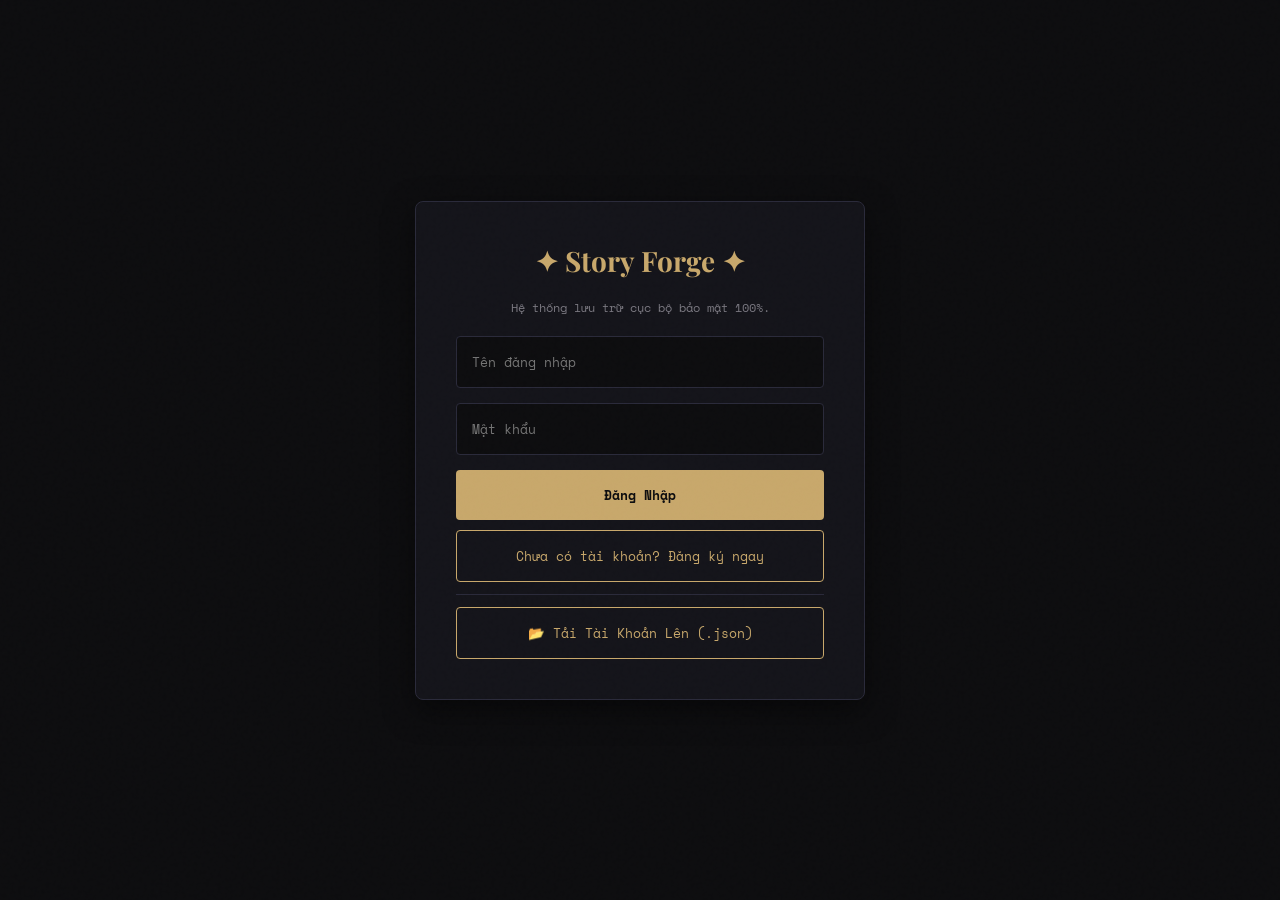
<file: index.html>
<!DOCTYPE html>
<html lang="vi">
<head>
<meta charset="UTF-8">
<meta name="viewport" content="width=device-width, initial-scale=1.0">
<title>AI Story Master — Xây Dựng Cốt Truyện</title>
<link href="https://fonts.googleapis.com/css2?family=Playfair+Display:ital,wght@0,400;0,700;0,900;1,400&family=Space+Mono:wght@400;700&display=swap" rel="stylesheet">
<link rel="stylesheet" href="style.css">
</head>
<body>

<div id="screen-auth" class="screen active">
  <div class="auth-wrapper">
    <div class="auth-box">
      <h2>✦ Story Forge ✦</h2>
      <p style="color: var(--text-dim); margin-bottom: 20px; font-size: 12px;">Hệ thống lưu trữ cục bộ bảo mật 100%.</p>
      
      <input type="text" id="username" class="auth-input" placeholder="Tên đăng nhập">
      <input type="password" id="password" class="auth-input" placeholder="Mật khẩu">
      <input type="password" id="re-password" class="auth-input" placeholder="Xác nhận mật khẩu" style="display:none;">
      
      <button class="btn-primary" id="btn-login" onclick="login()">Đăng Nhập</button>
      <button class="btn-outline" id="btn-register" onclick="toggleRegisterMode()">Chưa có tài khoản? Đăng ký ngay</button>
      <div style="margin-top:12px; border-top:1px solid var(--border); padding-top:12px;">
        <input type="file" id="import-account-file" style="display:none" accept=".json" onchange="importAccountFromLogin(event)">
        <button class="btn-outline" style="width:100%; border-color:var(--accent); color:var(--accent);" onclick="document.getElementById('import-account-file').click()">📂 Tải Tài Khoản Lên (.json)</button>
      </div>
    </div>
  </div>
</div>

<div id="screen-api" class="screen">
  <div class="auth-wrapper" style="align-items:flex-start; padding:40px 20px;">
    <div class="auth-box" style="max-width:600px; text-align:left;">
      <h2 style="text-align:center; margin-bottom:6px;">🔑 Cài Đặt AI</h2>
      <p style="color:var(--text-dim); text-align:center; font-size:12px; margin-bottom:16px;">
        Chào <b id="display-username" style="color:var(--accent);"></b>! Chọn Provider và nhập API Key.
      </p>

      <!-- BƯỚC 1: CHỌN PROVIDER -->
      <div style="font-size:10px; letter-spacing:2px; color:var(--text-muted); margin-bottom:8px;">① CHỌN PROVIDER</div>
      <div id="api-provider-tabs" style="display:flex; flex-wrap:wrap; gap:6px; margin-bottom:16px;"></div>

      <!-- BƯỚC 2: HƯỚNG DẪN + MODEL -->
      <div id="api-guide-box" style="background:var(--bg); border:1px solid var(--border); border-radius:6px; padding:14px 16px; margin-bottom:14px; font-size:12px; color:var(--text-dim); line-height:2;"></div>

      <div id="api-model-wrap" style="margin-bottom:12px; display:none;">
        <div style="font-size:10px; letter-spacing:2px; color:var(--text-muted); margin-bottom:8px;">② CHỌN MODEL</div>
        <select id="api-model-select" style="width:100%; background:var(--surface); border:1px solid var(--border); color:var(--text); font-family:'Space Mono',monospace; font-size:11px; padding:10px; border-radius:4px; outline:none; margin-bottom:6px;"></select>
        <input type="text" id="api-model-custom" class="auth-input" placeholder="Tự nhập tên model..." style="font-size:12px; padding:10px; margin-bottom:0; display:none;">
      </div>

      <!-- BƯỚC 3: NHẬP KEY -->
      <div id="api-key-wrap" style="margin-bottom:14px; display:none;">
        <div style="font-size:10px; letter-spacing:2px; color:var(--text-muted); margin-bottom:8px;">③ NHẬP API KEY</div>
        <!-- QUICK-SELECT: các key đã lưu -->
        <div id="api-saved-keys" style="display:flex; flex-wrap:wrap; gap:6px; margin-bottom:8px;"></div>
        <input type="password" id="api-key-input" class="auth-input" placeholder="Dán API Key vào đây..." style="font-size:12px; padding:10px; margin-bottom:0;">
      </div>

      <!-- hidden backward compat -->
      <input type="hidden" id="gemini-api-key">

      <!-- NÚT HÀNH ĐỘNG -->
      <div style="display:flex; gap:8px; margin-bottom:8px;">
        <button id="api-test-btn" onclick="apiTestAndSave(false)" style="flex:1; padding:12px; background:var(--surface2); border:1px solid var(--accent2); color:var(--accent2); font-family:'Space Mono',monospace; font-size:11px; font-weight:700; cursor:pointer; border-radius:4px; letter-spacing:1px;">🧪 TEST KẾT NỐI</button>
        <button id="api-save-btn" onclick="apiTestAndSave(true)" style="flex:2; padding:12px; background:var(--accent); border:none; color:var(--bg); font-family:'Space Mono',monospace; font-size:11px; font-weight:700; cursor:pointer; border-radius:4px; letter-spacing:1px;">LƯU & VÀO TỦ TRUYỆN ✦</button>
      </div>
      <div id="api-test-result" style="font-size:11px; min-height:18px; margin-bottom:12px; text-align:center; font-family:'Space Mono',monospace;"></div>

      <div style="display:flex; gap:10px;">
        <button id="btn-back-dashboard" class="btn-outline" style="flex:1; display:none;" onclick="switchScreen('screen-dashboard')">← Quay lại</button>
        <button class="btn-outline" style="flex:1; border-color:var(--accent3); color:var(--accent3);" onclick="logout()">Đăng xuất</button>
      </div>
    </div>
  </div>
</div>

<div id="screen-dashboard" class="screen">
  <div class="dashboard-container">
    <div class="story-top-bar">
      <div>
        <h2 style="font-family: 'Playfair Display', serif; color: var(--accent); font-size: 28px;">📚 Tủ Truyện Của <span id="dash-username"></span></h2>
        <p style="font-size: 12px; color: var(--text-dim); margin-top: 5px;">Mọi cốt truyện đều được AI lưu tự động tại đây.</p>
      </div>
      <div>
        <button class="btn-outline" style="padding: 8px 15px; border-color: var(--accent2); color: var(--accent2); margin-right: 10px;" onclick="updateApiKey()">🔑 Đổi API</button>
        <button class="btn-outline" style="padding: 8px 20px; margin-right: 10px;" onclick="switchScreen('screen-builder')">➕ TẠO TRUYỆN MỚI</button>
        <input type="file" id="import-file" style="display:none" accept=".json" onchange="importStoryJSON(event)">
        <button class="btn-outline" style="padding: 8px 15px; border-color: var(--green); color: var(--green); margin-right: 10px;" onclick="document.getElementById('import-file').click()">📂 Tải Truyện Lên</button>
        <button class="btn-outline" style="padding: 8px 15px; border-color: var(--accent); color: var(--accent); margin-right: 10px;" onclick="exportAccountJSON()">💾 Tải Tài Khoản</button>
        <button class="btn-outline" style="padding: 8px 15px; border-color: var(--border); color: var(--text-dim);" onclick="logout()">Đăng Xuất</button>
      </div>
    </div>
    <div id="dashboard-grid" class="story-grid"></div>
  </div>
</div>

<div id="screen-builder" class="screen">
  <div class="header">
    <h1>Story Builder</h1>
    <p>Xây dựng cốt truyện của bạn — từng lựa chọn một</p>
    <div style="margin-top: 15px; display: flex; justify-content: center; gap: 10px;">
       <button onclick="switchScreen('screen-dashboard')" style="background:transparent; border:1px solid var(--border); color:var(--text-dim); padding: 5px 15px; cursor:pointer; font-family:'Space Mono'; font-size: 10px;">📚 Về Tủ Truyện</button>
    </div>
  </div>
  <div class="mode-wrapper">
    <div class="mode-switch">
      <button class="mode-btn active" onclick="switchMode('simple')">① Đơn Giản</button>
      <button class="mode-btn" onclick="switchMode('advanced')">② Nâng Cao</button>
      <button class="mode-btn" onclick="switchMode('manual')">③ Thủ Công</button>
    </div>
  </div>
  <div class="app-layout">
    <div class="builder-panel">
      <div id="mode-simple" class="mode-panel active"></div>
      <div id="mode-advanced" class="mode-panel"></div>
      <div id="mode-manual" class="mode-panel">
        <div class="section">
          <div class="section-header">
             <div class="section-title"><span class="section-emoji">✍️</span> Khung viết tự do</div>
          </div>
          <div class="section-body" style="display:block;">
             <textarea id="manual-input" placeholder="Viết tất cả ý tưởng cốt truyện của bạn vào đây...&#10;(Khung chữ có thể kéo dài tùy ý ở góc dưới bên phải)" style="width:100%; height: 350px; padding: 15px; background: var(--surface); color: var(--text); border: 1px solid var(--border); font-family: 'Space Mono', monospace; border-radius: 4px; resize: vertical; line-height: 1.6; outline: none;"></textarea>
          </div>
        </div>
      </div>
    </div>
    <div class="summary-panel">
      <div class="summary-label">✦ Tóm Tắt Lựa Chọn</div>
      <div class="summary-title" id="summary-title">Câu chuyện của bạn</div>
      <div id="summary-content"></div>
      
      <div class="summary-divider"></div>
      
      <div class="summary-section">
        <div class="summary-section-label">👤 Tên nhân vật</div>
        <input type="text" id="character-names" class="char-input" placeholder="VD: Alice, Bob...">
      </div>

      <button class="generate-btn" onclick="preparePromptAndStartStory()">✦ Xuyên Không Vào Truyện</button>
      <button class="reset-btn" onclick="resetAll()">↺ Đặt lại tất cả</button>
    </div>
  </div>
  <div class="total-counter">Đã chọn: <span id="total-count">0</span> lựa chọn</div>
</div>

<div id="screen-story" class="screen">
  <div class="story-top-bar">
    <h3 style="font-family: 'Playfair Display', serif;"><span style="color:var(--accent);">📖 </span> <span id="current-story-title">Đang nhờ AI nghĩ tên...</span></h3>
    <div style="display:flex; gap:10px;">
      <button class="btn-outline" style="padding: 8px 15px; border-color: var(--accent2); color: var(--accent2);" onclick="updateApiKey()">🔑 Đổi API</button>
      <button class="btn-outline" style="padding: 8px 15px; border-color: var(--border); color: var(--text-dim);" onclick="exportStoryJSON()">💾 Tải JSON</button>
      <button class="btn-outline" style="padding: 8px 15px;" onclick="switchScreen('screen-dashboard')">📚 Về Tủ Truyện</button>
      <button class="btn-outline" style="padding: 8px 15px; border-color: var(--accent3); color: var(--accent3);" onclick="logout()">🚪 Đăng Xuất</button>
    </div>
  </div>
  <div id="chat-history" class="chat-box"></div>
  <div class="loader" id="ai-loading">Game Master đang suy nghĩ diễn biến... ⏳</div>
  <div id="interaction-panel" style="display:none; padding-bottom: 40px;">
    <div class="choices-container" id="ai-choices"></div>
    <div class="custom-action">
      <input type="text" id="custom-action-input" class="auth-input" style="margin:0; flex:1;" placeholder="Hoặc tự viết hành động của bạn tại đây...">
      <button class="btn-primary" style="width: auto; margin:0;" onclick="sendCustomAction()">Thực Hiện</button>
    </div>
  </div>
</div>

<script src="script.js"></script>
</body>
</html>
</file>
<file: style.css>
/* ============================================================== */
  /* CSS GỐC                                                        */
  /* ============================================================== */
  :root {
    --bg: #0d0d0f;
    --surface: #14141a;
    --surface2: #1c1c26;
    --border: #2a2a3a;
    --accent: #c8a86b;
    --accent2: #7b6ff0;
    --accent3: #e86c5a;
    --text: #e8e4d8;
    --text-dim: #7a7880;
    --text-muted: #4a4855;
    --tag-bg: #1e1e2e;
    --green: #4caf89;
  }
  * { box-sizing: border-box; margin: 0; padding: 0; }
  body { background: var(--bg); color: var(--text); font-family: 'Space Mono', monospace; min-height: 100vh; overflow-x: hidden; }
  body::before { content: ''; position: fixed; inset: 0; background-image: url("data:image/svg+xml,%3Csvg viewBox='0 0 256 256' xmlns='http://www.w3.org/2000/svg'%3E%3Cfilter id='noise'%3E%3CfeTurbulence type='fractalNoise' baseFrequency='0.9' numOctaves='4' stitchTiles='stitch'/%3E%3C/filter%3E%3Crect width='100%25' height='100%25' filter='url(%23noise)' opacity='0.04'/%3E%3C/svg%3E"); pointer-events: none; z-index: 999; opacity: 0.4; }

  .header { text-align: center; padding: 60px 20px 40px; border-bottom: 1px solid var(--border); }
  .header::before { content: '✦ STORY FORGE ✦'; display: block; font-size: 10px; letter-spacing: 8px; color: var(--accent); margin-bottom: 20px; opacity: 0.7; }
  .header h1 { font-family: 'Playfair Display', serif; font-size: clamp(32px,6vw,72px); font-weight: 900; line-height: 1; background: linear-gradient(135deg,var(--accent) 0%,#fff8e8 50%,var(--accent) 100%); -webkit-background-clip: text; -webkit-text-fill-color: transparent; background-clip: text; margin-bottom: 12px; }
  .header p { color: var(--text-dim); font-size: 12px; letter-spacing: 2px; }

  .mode-wrapper { display: flex; justify-content: center; padding: 40px 20px 20px; }
  .mode-switch { display: flex; background: var(--surface); border: 1px solid var(--border); border-radius: 4px; overflow: hidden; }
  .mode-btn { padding: 14px 36px; cursor: pointer; font-family: 'Space Mono', monospace; font-size: 11px; letter-spacing: 2px; color: var(--text-dim); background: transparent; border: none; transition: all 0.3s; text-transform: uppercase; border-right: 1px solid var(--border); }
  .mode-btn:last-child { border-right: none; }
  .mode-btn.active { color: var(--bg); background: var(--accent); }
  .mode-btn:not(.active):hover { color: var(--text); }

  .app-layout { display: grid; grid-template-columns: 1fr 340px; gap: 0; max-width: 1400px; margin: 0 auto; min-height: calc(100vh - 220px); }
  .builder-panel { border-right: 1px solid var(--border); padding: 40px; }
  .summary-panel { padding: 40px 30px; position: sticky; top: 0; height: 100vh; overflow-y: auto; }

  .section { margin-bottom: 12px; border: 1px solid var(--border); border-radius: 2px; overflow: hidden; transition: border-color 0.2s; }
  .section:has(.tag.selected) { border-color: rgba(200,168,107,0.4); }
  .section-header { display: flex; align-items: center; justify-content: space-between; padding: 16px 20px; cursor: pointer; background: var(--surface); user-select: none; transition: background 0.2s; }
  .section-header:hover { background: var(--surface2); }
  .section-header.open { background: var(--surface2); }
  .section-title { display: flex; align-items: center; gap: 12px; font-family: 'Playfair Display', serif; font-size: 15px; font-weight: 700; color: var(--text); }
  .section-emoji { font-size: 18px; }
  .section-badge { 
    background: var(--surface2); 
    color: var(--accent); 
    border: 1px solid var(--accent); 
    font-size: 12px; 
    font-family: 'Space Mono', monospace; 
    font-weight: 700; 
    padding: 3px 8px; 
    border-radius: 4px; 
    min-width: 28px; 
    text-align: center; 
  }  
  .section-chevron { color: var(--text-muted); transition: transform 0.3s; font-size: 12px; }
  .section-header.open .section-chevron { transform: rotate(180deg); }
  .section-body { display: none; padding: 20px; background: var(--bg); border-top: 1px solid var(--border); }
  .section-body.open { display: block; animation: fadeSlide 0.2s ease; }

  .tag-grid { display: flex; flex-wrap: wrap; gap: 6px; margin-bottom: 12px; }
  .tag { padding: 6px 12px; border: 1px solid var(--border); border-radius: 2px; font-size: 11px; cursor: pointer; background: var(--tag-bg); color: var(--text-dim); font-family: 'Space Mono', monospace; transition: all 0.15s; user-select: none; display: flex; align-items: center; gap: 6px; position: relative; }
  .tag:hover { border-color: var(--accent); color: var(--text); background: rgba(200,168,107,0.08); }
  .tag.selected { background: var(--accent); border-color: var(--accent); color: #0d0d0f; font-weight: 700; }
  
  .tag.has-children { padding: 9px 32px 9px 14px; font-size: 12px; font-family: 'Playfair Display', serif; font-weight: 700; color: var(--text-dim); border-color: var(--border); background: var(--surface); width: fit-content; }
  .tag.has-children:hover { background: var(--surface2); border-color: var(--accent); color: var(--text); }
  .tag.has-children::after { content: '›'; position: absolute; right: 12px; font-size: 14px; opacity: 0.7; transition: transform 0.3s; }
  .tag.has-children.open::after { transform: rotate(90deg); }

  .tag.tag-none { border-style: dashed; border-color: var(--text-muted); color: var(--text-muted); background: transparent; font-size: 10px; letter-spacing: 0.5px; }
  .tag.tag-none:hover { border-color: var(--accent3); color: var(--accent3); background: rgba(232,108,90,0.05); }
  .tag.tag-none.selected { background: rgba(232,108,90,0.1); border-color: var(--accent3); border-style: dashed; color: var(--accent3); font-weight: 700; }
  .none-row { margin-bottom: 16px; padding-bottom: 14px; border-bottom: 1px solid var(--border); }

  .decision-row { display: grid; grid-template-columns: 1fr 1fr; gap: 8px; margin-top: 16px; padding-top: 16px; border-top: 1px solid var(--border); }
  .decision-btn { display: flex; align-items: center; justify-content: center; gap: 8px; padding: 10px 14px; border: 1px solid var(--border); border-radius: 2px; font-family: 'Space Mono', monospace; font-size: 10px; letter-spacing: 0.5px; cursor: pointer; background: var(--surface); color: var(--text-dim); transition: all 0.2s; }
  .decision-btn:hover { border-color: var(--accent2); color: var(--text); }
  .decision-btn.active { border-color: var(--accent2); background: rgba(123,111,240,0.1); color: var(--accent2); }
  
  .user-input-area { margin-top: 10px; display: none; }
  .input-wrap { position: relative; }
  .user-input-area textarea { width: 100%; background: var(--surface); border: 1px solid var(--border); border-radius: 2px; color: var(--text); font-family: 'Space Mono', monospace; font-size: 11px; padding: 10px 12px; resize: vertical; min-height: 70px; outline: none; line-height: 1.6; transition: border-color 0.2s; }
  .user-input-area textarea:focus { border-color: var(--accent2); border-radius: 2px 2px 0 0; }
  
  /* GỢI Ý (SUGGEST) */
  .suggest-dropdown { background: var(--surface2); border: 1px solid var(--accent2); border-top: none; border-radius: 0 0 4px 4px; overflow: hidden; margin-top: -1px; }
  .suggest-item { padding: 8px 12px; font-size: 11px; font-family: 'Space Mono', monospace; color: var(--text-dim); cursor: pointer; transition: all 0.15s; border-bottom: 1px solid var(--border); display: flex; align-items: center; gap: 8px; }
  .suggest-item:last-child { border-bottom: none; }
  .suggest-item:hover { background: var(--surface); color: var(--accent); }
  .suggest-item::before { content: '↗'; font-size: 10px; color: var(--accent2); opacity: 0.7; flex-shrink: 0; }
  .suggest-hint { padding: 5px 12px; font-size: 9px; color: var(--text-muted); letter-spacing: 1px; background: rgba(123,111,240,0.05); border-bottom: 1px solid var(--border); }

  .summary-label { font-size: 9px; letter-spacing: 3px; color: var(--text-muted); text-transform: uppercase; margin-bottom: 20px; }
  .summary-title { font-family: 'Playfair Display', serif; font-size: 20px; font-weight: 700; color: var(--text); margin-bottom: 24px; line-height: 1.3; }
  .summary-section { margin-bottom: 16px; }
  .summary-section-label { font-size: 9px; letter-spacing: 1px; color: var(--accent); text-transform: uppercase; margin-bottom: 6px; display: flex; align-items: center; gap: 6px; }
  .summary-tags { display: flex; flex-wrap: wrap; gap: 4px; }
  .summary-tag { font-size: 10px; padding: 3px 8px; background: rgba(200,168,107,0.1); border: 1px solid rgba(200,168,107,0.2); border-radius: 2px; color: var(--accent); font-family: 'Space Mono', monospace; }
  .summary-tag.none-tag { background: rgba(232,108,90,0.08); border-color: rgba(232,108,90,0.3); color: var(--accent3); border-style: dashed; }
  .summary-user-text { font-size: 10px; color: var(--text-dim); padding: 6px 10px; background: var(--surface); border-left: 2px solid var(--accent2); border-radius: 0 2px 2px 0; margin-top: 6px; white-space: pre-wrap; word-break: break-word; }
  .summary-empty { font-size: 10px; color: var(--text-muted); font-style: italic; }
  
  .summary-divider { height: 1px; background: var(--border); margin: 16px 0; }
  .char-input { width: 100%; padding: 10px; background: var(--surface); border: 1px solid var(--border); border-radius: 2px; color: var(--text); font-family: 'Space Mono', monospace; font-size: 11px; margin-bottom: 15px; }
  
  .generate-btn { width: 100%; padding: 14px; background: var(--accent); border: none; border-radius: 2px; color: var(--bg); font-family: 'Space Mono', monospace; font-size: 11px; font-weight: 700; letter-spacing: 2px; text-transform: uppercase; cursor: pointer; transition: all 0.2s; }
  .generate-btn:hover { background: #dbbe85; transform: translateY(-1px); }
  .reset-btn { width: 100%; padding: 10px; background: transparent; border: 1px solid var(--border); border-radius: 2px; color: var(--text-muted); font-family: 'Space Mono', monospace; font-size: 10px; letter-spacing: 1px; cursor: pointer; margin-top: 8px; transition: all 0.2s; }
  .reset-btn:hover { border-color: var(--accent3); color: var(--accent3); }
  .total-counter { text-align: center; padding: 10px; font-size: 10px; color: var(--text-muted); letter-spacing: 1px; border-top: 1px solid var(--border); }
  .total-counter span { color: var(--accent); font-weight: 700; }
  .mode-panel { display: none; }
  .mode-panel.active { display: block; }

  @media (max-width: 900px) {
    .app-layout { grid-template-columns: 1fr; }
    .builder-panel { border-right: none; border-bottom: 1px solid var(--border); padding: 24px 16px; }
    .summary-panel { position: static; height: auto; padding: 24px 16px; }
  }
  @keyframes fadeSlide { from { opacity:0; transform:translateY(8px); } to { opacity:1; transform:translateY(0); } }
  ::-webkit-scrollbar { width: 4px; }
  ::-webkit-scrollbar-track { background: var(--bg); }
  ::-webkit-scrollbar-thumb { background: var(--border); border-radius: 2px; }

  /* ============================================================== */
  /* CSS MỚI: MÀN HÌNH CHUYỂN TRANG, TỦ TRUYỆN, AI                  */
  /* ============================================================== */
  .screen { display: none; min-height: 100vh; position: relative; z-index: 10; }
  .screen.active { display: block; animation: fadeInScreen 0.3s ease; }
  @keyframes fadeInScreen { from { opacity: 0; transform: translateY(10px); } to { opacity: 1; transform: translateY(0); } }

  .auth-wrapper { display: flex; justify-content: center; align-items: center; min-height: 100vh; padding: 20px; }
  .auth-box { width: 100%; max-width: 450px; background: var(--surface); padding: 40px; border: 1px solid var(--border); border-radius: 8px; text-align: center; box-shadow: 0 10px 30px rgba(0,0,0,0.5); }
  .auth-box h2 { font-family: 'Playfair Display', serif; color: var(--accent); margin-bottom: 20px; font-size: 28px; }
  .auth-input { width: 100%; padding: 15px; margin-bottom: 15px; background: var(--bg); border: 1px solid var(--border); color: var(--text); font-family: 'Space Mono', monospace; border-radius: 4px; outline: none; }
  .auth-input:focus { border-color: var(--accent); }
  .btn-primary { width: 100%; padding: 15px; background: var(--accent); color: var(--bg); font-weight: bold; border: none; border-radius: 4px; cursor: pointer; margin-bottom: 10px; font-family: 'Space Mono', monospace; }
  .btn-outline { width: 100%; padding: 15px; background: transparent; border: 1px solid var(--accent); color: var(--accent); border-radius: 4px; cursor: pointer; font-family: 'Space Mono', monospace; }
  
  /* CSS TỦ TRUYỆN (DASHBOARD) */
  .dashboard-container { max-width: 1000px; margin: 0 auto; padding: 40px 20px; }
  .story-grid { display: grid; grid-template-columns: repeat(auto-fill, minmax(280px, 1fr)); gap: 20px; margin-top: 30px; }
  .story-card { background: var(--surface); border: 1px solid var(--border); border-radius: 8px; padding: 20px; transition: 0.2s; display: flex; flex-direction: column; justify-content: space-between; }
  .story-card:hover { border-color: var(--accent); transform: translateY(-3px); }
  .story-card-title { font-family: 'Playfair Display', serif; font-size: 18px; color: var(--accent); margin-bottom: 10px; font-weight: bold; }
  .story-card-date { font-size: 10px; color: var(--text-dim); margin-bottom: 20px; }
  .story-card-actions { display: flex; gap: 10px; }
  .btn-small { flex: 1; padding: 8px; font-size: 11px; background: var(--surface2); color: var(--text); border: 1px solid var(--border); border-radius: 4px; cursor: pointer; text-align: center; }
  .btn-small:hover { background: var(--accent); color: var(--bg); border-color: var(--accent); }
  .btn-danger { flex: 0.5; background: transparent; color: var(--accent3); border-color: var(--border); }
  .btn-danger:hover { background: var(--accent3); color: var(--bg); }

  /* GIAO DIỆN STORY CHAT */
  #screen-story { max-width: 1000px; margin: 0 auto; padding: 40px 20px; }
  .story-top-bar { display: flex; justify-content: space-between; align-items: center; padding-bottom: 20px; border-bottom: 1px solid var(--border); margin-bottom: 20px; }
  .chat-box { height: 65vh; overflow-y: auto; display: flex; flex-direction: column; gap: 20px; padding-right: 10px; margin-bottom: 20px; }
  .msg { padding: 25px; border-radius: 8px; line-height: 1.8; border: 1px solid var(--border); font-size: 15px; font-family: 'Playfair Display', serif; }
  .msg.ai { background: var(--surface); border-left: 3px solid var(--accent); }
  .msg.user { background: var(--surface2); border-left: 3px solid var(--accent2); text-align: right; font-family: 'Space Mono', monospace; font-size: 13px; align-self: flex-end; max-width: 80%; }
  
  .choices-container { display: grid; gap: 10px; }
  .choice-btn { text-align: left; padding: 15px; background: var(--bg); border: 1px solid var(--border); color: var(--text); cursor: pointer; font-family: 'Space Mono', monospace; font-size: 13px; line-height: 1.5; transition: 0.2s; }
  .choice-btn:hover { border-color: var(--accent); background: var(--surface); color: var(--accent); padding-left: 20px; }
  .custom-action { display: flex; gap: 10px; margin-top: 15px; }
  .loader { display: none; color: var(--accent); font-style: italic; margin-top: 15px; font-family: 'Space Mono', monospace; font-size: 12px; }
</file>
